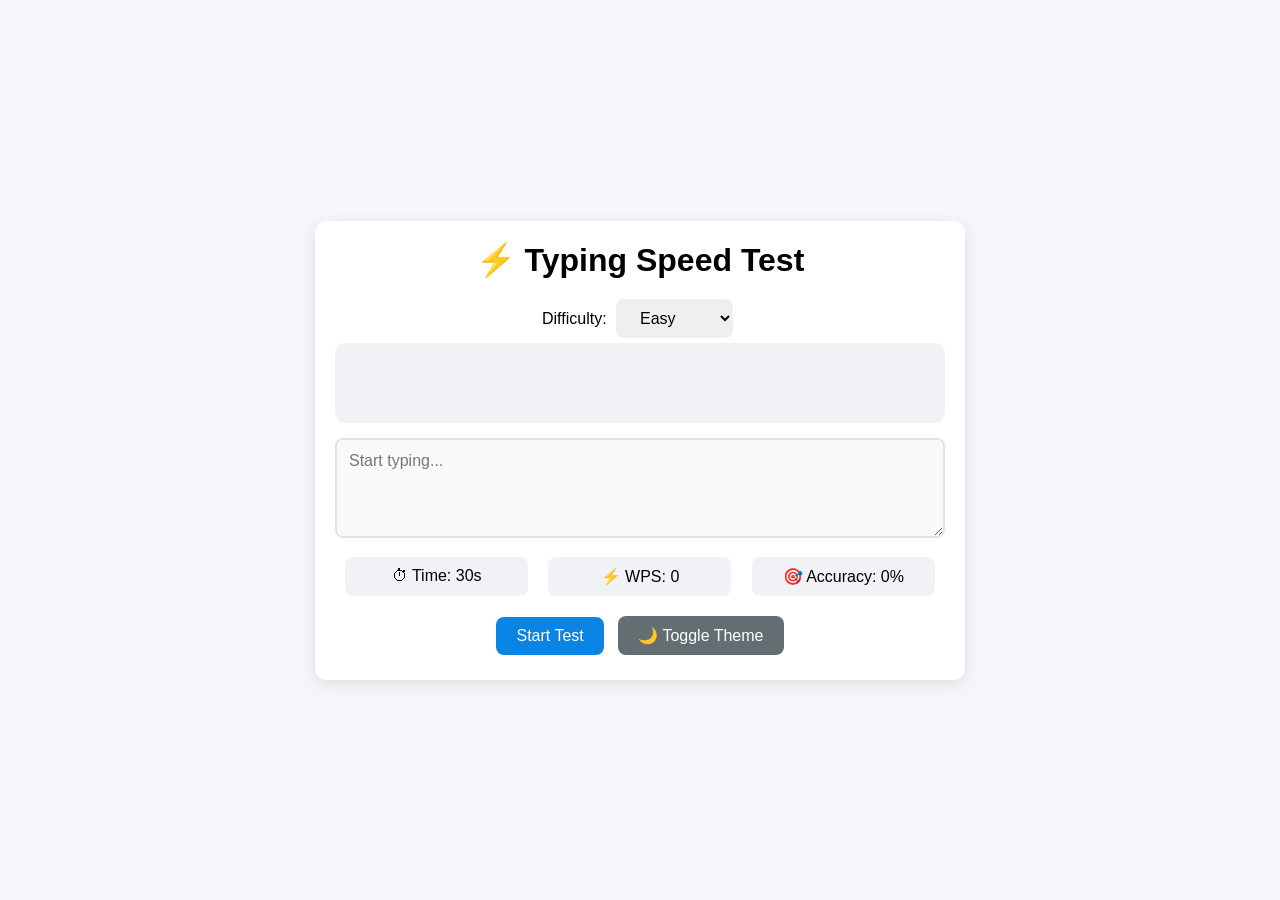
<file: index.html>
<!DOCTYPE html>
<html lang="en">
  <head>
    <meta charset="UTF-8" />
    <meta name="viewport" content="width=device-width, initial-scale=1.0" />
    <title>Typing Speed Test - Advanced (WPS)</title>
    <link rel="stylesheet" href="style.css"> 
  </head>
  <body>
    <div class="container">
      <h1>⚡ Typing Speed Test</h1>

      <label>
        Difficulty:
        <select id="difficulty">
          <option value="easy">Easy</option>
          <option value="medium">Medium</option>
          <option value="hard">Hard</option>
        </select>
      </label>

      <div id="text-display"></div>
      <textarea
        id="text-input"
        rows="4"
        placeholder="Start typing..."
        disabled
      ></textarea>

      <div class="stats">
        <div class="stat-box">⏱ Time: <span id="timer">30</span>s</div>
        <div class="stat-box">⚡ WPS: <span id="wps">0</span></div>
        <div class="stat-box">🎯 Accuracy: <span id="accuracy">0</span>%</div>
      </div>

      <button id="start-btn">Start Test</button>
      <button id="theme-btn">🌙 Toggle Theme</button>
    </div>

    <script src="script.js"></script>
  </body>
</html>
</file>
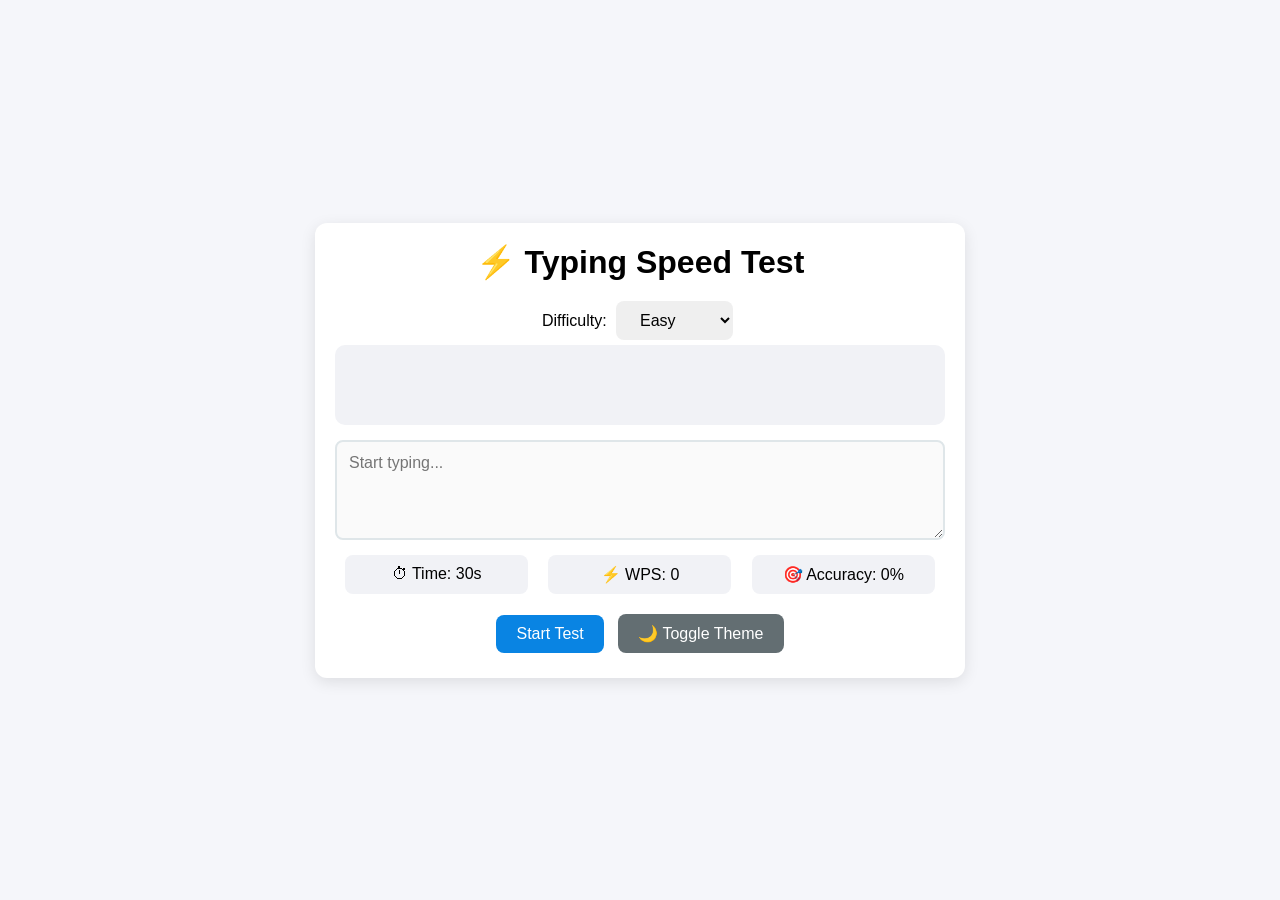
<file: Speed_Typing_Test_WebApp.html>
<html lang="en">
  <head>
    <meta charset="UTF-8" />
    <meta name="viewport" content="width=device-width, initial-scale=1.0" />
    <title>Typing Speed Test - Advanced (WPS)</title>
    <style>
      * {
        margin: 0;
        padding: 0;
        box-sizing: border-box;
        font-family: Arial, sans-serif;
      }

      body {
        display: flex;
        justify-content: center;
        align-items: center;
        min-height: 100vh;
        background: #f5f6fa;
        transition: 0.3s;
      }

      body.dark {
        background: #2d3436;
        color: #dfe6e9;
      }

      .container {
        width: 650px;
        max-width: 95%;
        background: #fff;
        padding: 20px;
        border-radius: 12px;
        text-align: center;
        box-shadow: 0 4px 15px rgba(0, 0, 0, 0.1);
        transition: 0.3s;
      }

      body.dark .container {
        background: #353b48;
      }

      h1 {
        margin-bottom: 15px;
      }

      #text-display {
        font-size: 18px;
        padding: 15px;
        border-radius: 10px;
        background: #f1f2f6;
        min-height: 80px;
        margin-bottom: 15px;
      }

      body.dark #text-display {
        background: #2f3640;
      }

      #text-input {
        width: 100%;
        padding: 12px;
        font-size: 16px;
        border: 2px solid #dfe6e9;
        border-radius: 8px;
        margin-bottom: 15px;
      }

      .stats {
        display: flex;
        justify-content: space-around;
        margin-bottom: 15px;
      }

      .stat-box {
        background: #f1f2f6;
        padding: 10px;
        border-radius: 8px;
        width: 30%;
      }

      body.dark .stat-box {
        background: #2f3640;
      }

      button,
      select {
        padding: 10px 20px;
        font-size: 16px;
        margin: 5px;
        border-radius: 8px;
        border: none;
        cursor: pointer;
        transition: 0.3s;
      }

      #start-btn {
        background: #0984e3;
        color: #fff;
      }
      #start-btn:hover {
        background: #0652dd;
      }
      #theme-btn {
        background: #636e72;
        color: #fff;
      }
      #theme-btn:hover {
        background: #2d3436;
      }

      .correct {
        color: green;
      }
      .incorrect {
        color: red;
        text-decoration: underline;
      }
    </style>
  </head>
  <body>
    <div class="container">
      <h1>⚡ Typing Speed Test</h1>

      <label>
        Difficulty:
        <select id="difficulty">
          <option value="easy">Easy</option>
          <option value="medium">Medium</option>
          <option value="hard">Hard</option>
        </select>
      </label>

      <div id="text-display"></div>
      <textarea
        id="text-input"
        rows="4"
        placeholder="Start typing..."
        disabled
      ></textarea>

      <div class="stats">
        <div class="stat-box">⏱ Time: <span id="timer">30</span>s</div>
        <div class="stat-box">⚡ WPS: <span id="wps">0</span></div>
        <div class="stat-box">🎯 Accuracy: <span id="accuracy">0</span>%</div>
      </div>

      <button id="start-btn">Start Test</button>
      <button id="theme-btn">🌙 Toggle Theme</button>
    </div>

    <script>
      const textDisplay = document.getElementById("text-display");
      const textInput = document.getElementById("text-input");
      const timerEl = document.getElementById("timer");
      const wpsEl = document.getElementById("wps");
      const accuracyEl = document.getElementById("accuracy");
      const startBtn = document.getElementById("start-btn");
      const themeBtn = document.getElementById("theme-btn");
      const difficultyEl = document.getElementById("difficulty");

      let timer = 30,
        timeInterval,
        isRunning = false;
      let currentText = "",
        typedCharacters = 0,
        correctCharacters = 0;

      const texts = {
        easy: [
          "The quick brown fox jumps over the lazy dog.",
          "Typing fast is fun.",
          "Hello world from JavaScript.",
        ],
        medium: [
          "Web development is a combination of creativity and logic.",
          "Typing speed tests are great practice for improving focus.",
          "JavaScript powers interactive websites all around the world.",
        ],
        hard: [
          "Consistency in practice will eventually lead to mastery of web development skills.",
          "Advanced applications require a strong foundation in JavaScript and problem solving.",
          "Typing tests not only improve accuracy but also enhance brain hand coordination significantly.",
        ],
      };

      function startTest() {
        timer = 30;
        typedCharacters = 0;
        correctCharacters = 0;
        isRunning = true;

        let diff = difficultyEl.value;
        currentText =
          texts[diff][Math.floor(Math.random() * texts[diff].length)];
        textDisplay.textContent = currentText;

        textInput.value = "";
        textInput.disabled = false;
        textInput.focus();
        timerEl.textContent = timer;
        wpsEl.textContent = 0;
        accuracyEl.textContent = 0;

        clearInterval(timeInterval);
        timeInterval = setInterval(updateTimer, 1000);
      }

      function updateTimer() {
        if (timer > 0) {
          timer--;
          timerEl.textContent = timer;
        } else {
          endTest();
        }
      }

      function endTest() {
        clearInterval(timeInterval);
        textInput.disabled = true;
        isRunning = false;
      }

      function calculateResults() {
        let words = textInput.value.trim().split(/\s+/).length;
        let elapsedTime = 30 - timer; // time spent typing
        let wps = elapsedTime > 0 ? (words / elapsedTime).toFixed(2) : 0;
        let accuracy =
          Math.round((correctCharacters / typedCharacters) * 100) || 0;

        wpsEl.textContent = wps;
        accuracyEl.textContent = accuracy;
      }

      textInput.addEventListener("input", () => {
        let inputText = textInput.value;
        typedCharacters++;

        let highlighted = "";
        correctCharacters = 0;
        for (let i = 0; i < currentText.length; i++) {
          if (i < inputText.length) {
            if (inputText[i] === currentText[i]) {
              correctCharacters++;
              highlighted += `<span class="correct">${currentText[i]}</span>`;
            } else {
              highlighted += `<span class="incorrect">${currentText[i]}</span>`;
            }
          } else {
            highlighted += currentText[i];
          }
        }
        textDisplay.innerHTML = highlighted;
        calculateResults();
      });

      startBtn.addEventListener("click", startTest);
      themeBtn.addEventListener("click", () => {
        document.body.classList.toggle("dark");
      });
    </script>
  </body>
</html>
</file>
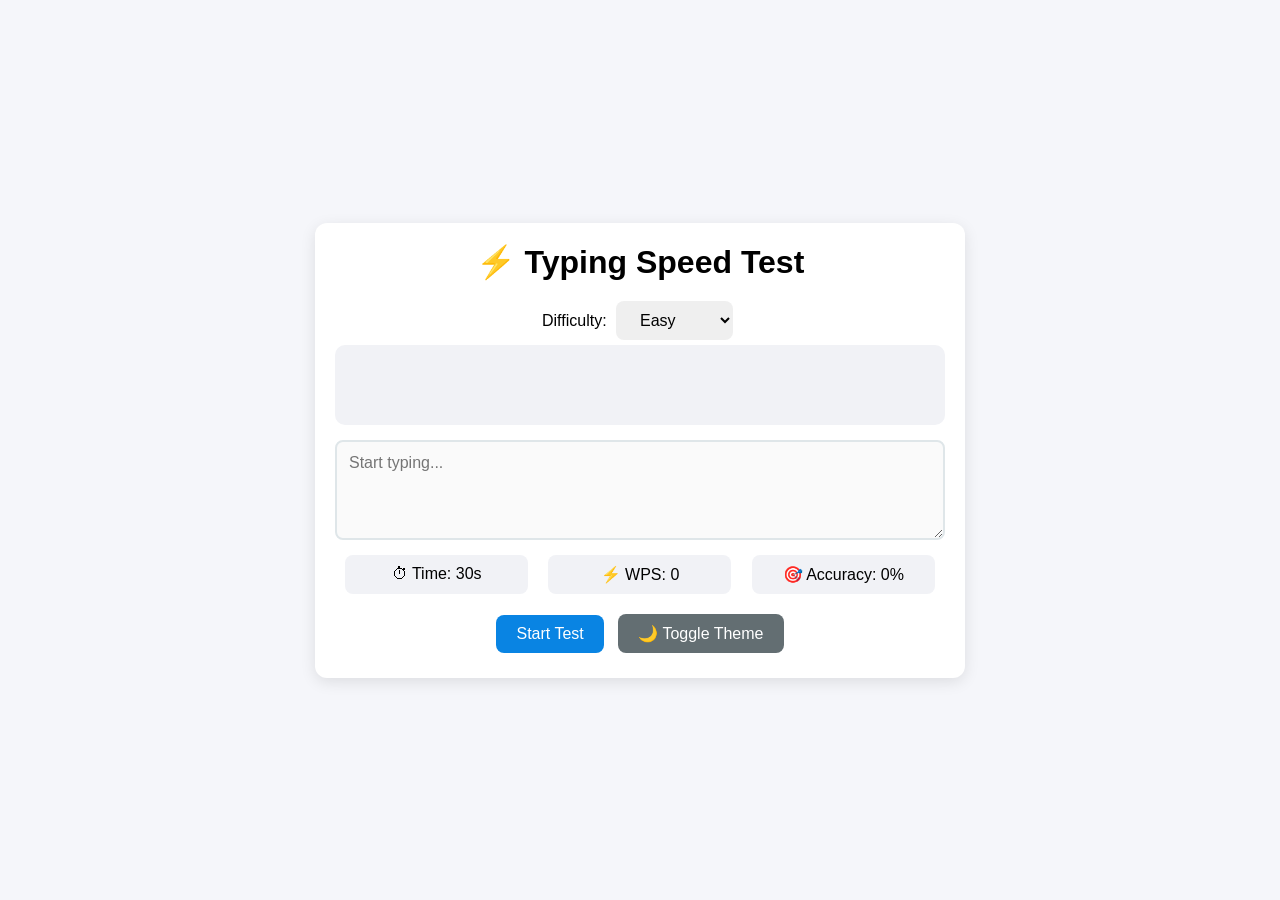
<file: typ.html>
<html lang="en">
  <head>
    <meta charset="UTF-8" />
    <meta name="viewport" content="width=device-width, initial-scale=1.0" />
    <title>Typing Speed Test - Advanced (WPS)</title>
    <style>
      * {
        margin: 0;
        padding: 0;
        box-sizing: border-box;
        font-family: Arial, sans-serif;
      }

      body {
        display: flex;
        justify-content: center;
        align-items: center;
        min-height: 100vh;
        background: #f5f6fa;
        transition: 0.3s;
      }

      body.dark {
        background: #2d3436;
        color: #dfe6e9;
      }

      .container {
        width: 650px;
        max-width: 95%;
        background: #fff;
        padding: 20px;
        border-radius: 12px;
        text-align: center;
        box-shadow: 0 4px 15px rgba(0, 0, 0, 0.1);
        transition: 0.3s;
      }

      body.dark .container {
        background: #353b48;
      }

      h1 {
        margin-bottom: 15px;
      }

      #text-display {
        font-size: 18px;
        padding: 15px;
        border-radius: 10px;
        background: #f1f2f6;
        min-height: 80px;
        margin-bottom: 15px;
      }

      body.dark #text-display {
        background: #2f3640;
      }

      #text-input {
        width: 100%;
        padding: 12px;
        font-size: 16px;
        border: 2px solid #dfe6e9;
        border-radius: 8px;
        margin-bottom: 15px;
      }

      .stats {
        display: flex;
        justify-content: space-around;
        margin-bottom: 15px;
      }

      .stat-box {
        background: #f1f2f6;
        padding: 10px;
        border-radius: 8px;
        width: 30%;
      }

      body.dark .stat-box {
        background: #2f3640;
      }

      button,
      select {
        padding: 10px 20px;
        font-size: 16px;
        margin: 5px;
        border-radius: 8px;
        border: none;
        cursor: pointer;
        transition: 0.3s;
      }

      #start-btn {
        background: #0984e3;
        color: #fff;
      }
      #start-btn:hover {
        background: #0652dd;
      }
      #theme-btn {
        background: #636e72;
        color: #fff;
      }
      #theme-btn:hover {
        background: #2d3436;
      }

      .correct {
        color: green;
      }
      .incorrect {
        color: red;
        text-decoration: underline;
      }
    </style>
  </head>
  <body>
    <div class="container">
      <h1>⚡ Typing Speed Test</h1>

      <label>
        Difficulty:
        <select id="difficulty">
          <option value="easy">Easy</option>
          <option value="medium">Medium</option>
          <option value="hard">Hard</option>
        </select>
      </label>

      <div id="text-display"></div>
      <textarea
        id="text-input"
        rows="4"
        placeholder="Start typing..."
        disabled
      ></textarea>

      <div class="stats">
        <div class="stat-box">⏱ Time: <span id="timer">30</span>s</div>
        <div class="stat-box">⚡ WPS: <span id="wps">0</span></div>
        <div class="stat-box">🎯 Accuracy: <span id="accuracy">0</span>%</div>
      </div>

      <button id="start-btn">Start Test</button>
      <button id="theme-btn">🌙 Toggle Theme</button>
    </div>

    <script>
      const textDisplay = document.getElementById("text-display");
      const textInput = document.getElementById("text-input");
      const timerEl = document.getElementById("timer");
      const wpsEl = document.getElementById("wps");
      const accuracyEl = document.getElementById("accuracy");
      const startBtn = document.getElementById("start-btn");
      const themeBtn = document.getElementById("theme-btn");
      const difficultyEl = document.getElementById("difficulty");

      let timer = 30,
        timeInterval,
        isRunning = false;
      let currentText = "",
        typedCharacters = 0,
        correctCharacters = 0;

      const texts = {
        easy: [
          "The quick brown fox jumps over the lazy dog.",
          "Typing fast is fun.",
          "Hello world from JavaScript.",
        ],
        medium: [
          "Web development is a combination of creativity and logic.",
          "Typing speed tests are great practice for improving focus.",
          "JavaScript powers interactive websites all around the world.",
        ],
        hard: [
          "Consistency in practice will eventually lead to mastery of web development skills.",
          "Advanced applications require a strong foundation in JavaScript and problem solving.",
          "Typing tests not only improve accuracy but also enhance brain hand coordination significantly.",
        ],
      };

      function startTest() {
        timer = 30;
        typedCharacters = 0;
        correctCharacters = 0;
        isRunning = true;

        let diff = difficultyEl.value;
        currentText =
          texts[diff][Math.floor(Math.random() * texts[diff].length)];
        textDisplay.textContent = currentText;

        textInput.value = "";
        textInput.disabled = false;
        textInput.focus();
        timerEl.textContent = timer;
        wpsEl.textContent = 0;
        accuracyEl.textContent = 0;

        clearInterval(timeInterval);
        timeInterval = setInterval(updateTimer, 1000);
      }

      function updateTimer() {
        if (timer > 0) {
          timer--;
          timerEl.textContent = timer;
        } else {
          endTest();
        }
      }

      function endTest() {
        clearInterval(timeInterval);
        textInput.disabled = true;
        isRunning = false;
      }

      function calculateResults() {
        let words = textInput.value.trim().split(/\s+/).length;
        let elapsedTime = 30 - timer; // time spent typing
        let wps = elapsedTime > 0 ? (words / elapsedTime).toFixed(2) : 0;
        let accuracy =
          Math.round((correctCharacters / typedCharacters) * 100) || 0;

        wpsEl.textContent = wps;
        accuracyEl.textContent = accuracy;
      }

      textInput.addEventListener("input", () => {
        let inputText = textInput.value;
        typedCharacters++;

        let highlighted = "";
        correctCharacters = 0;
        for (let i = 0; i < currentText.length; i++) {
          if (i < inputText.length) {
            if (inputText[i] === currentText[i]) {
              correctCharacters++;
              highlighted += `<span class="correct">${currentText[i]}</span>`;
            } else {
              highlighted += `<span class="incorrect">${currentText[i]}</span>`;
            }
          } else {
            highlighted += currentText[i];
          }
        }
        textDisplay.innerHTML = highlighted;
        calculateResults();
      });

      startBtn.addEventListener("click", startTest);
      themeBtn.addEventListener("click", () => {
        document.body.classList.toggle("dark");
      });
    </script>
  </body>
</html>
</file>
<file: style.css>
* {
        margin: 0;
        padding: 0;
        box-sizing: border-box;
        font-family: Arial, sans-serif;
      }

      body {
        display: flex;
        justify-content: center;
        align-items: center;
        min-height: 100vh;
        background: #f5f6fa;
        transition: 0.3s;
      }

      body.dark {
        background: #2d3436;
        color: #dfe6e9;
      }

      .container {
        width: 650px;
        max-width: 95%;
        background: #fff;
        padding: 20px;
        border-radius: 12px;
        text-align: center;
        box-shadow: 0 4px 15px rgba(0, 0, 0, 0.1);
        transition: 0.3s;
      }

      body.dark .container {
        background: #353b48;
      }

      h1 {
        margin-bottom: 15px;
      }

      #text-display {
        font-size: 18px;
        padding: 15px;
        border-radius: 10px;
        background: #f1f2f6;
        min-height: 80px;
        margin-bottom: 15px;
      }

      body.dark #text-display {
        background: #2f3640;
      }

      #text-input {
        width: 100%;
        padding: 12px;
        font-size: 16px;
        border: 2px solid #dfe6e9;
        border-radius: 8px;
        margin-bottom: 15px;
      }

      .stats {
        display: flex;
        justify-content: space-around;
        margin-bottom: 15px;
      }

      .stat-box {
        background: #f1f2f6;
        padding: 10px;
        border-radius: 8px;
        width: 30%;
      }

      body.dark .stat-box {
        background: #2f3640;
      }

      button,
      select {
        padding: 10px 20px;
        font-size: 16px;
        margin: 5px;
        border-radius: 8px;
        border: none;
        cursor: pointer;
        transition: 0.3s;
      }

      #start-btn {
        background: #0984e3;
        color: #fff;
      }
      #start-btn:hover {
        background: #0652dd;
      }
      #theme-btn {
        background: #636e72;
        color: #fff;
      }
      #theme-btn:hover {
        background: #2d3436;
      }

      .correct {
        color: green;
      }
      .incorrect {
        color: red;
        text-decoration: underline;
      }
</file>
